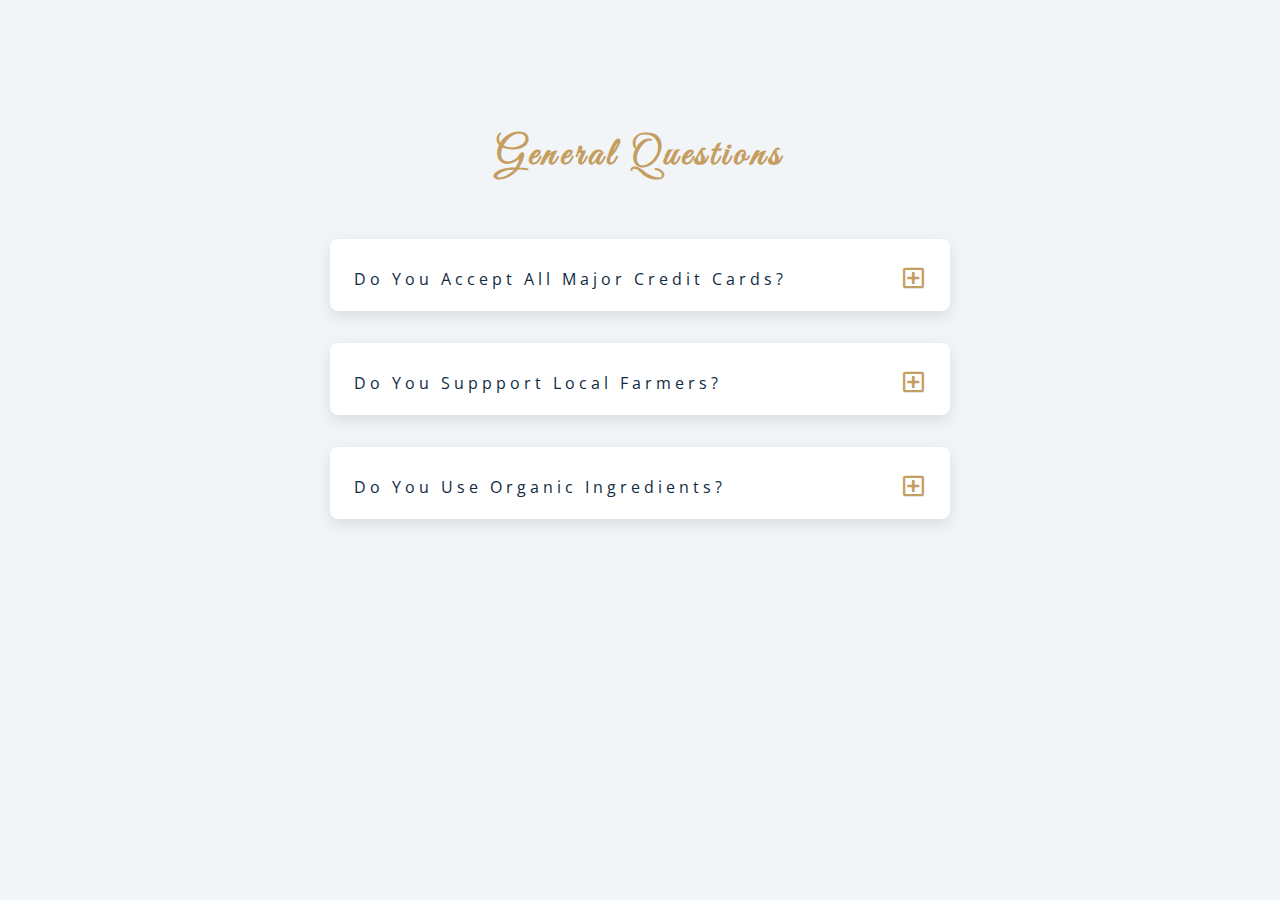
<file: questions/index.html>
<!DOCTYPE html>
<html lang="en">
  <head>
    <meta charset="UTF-8" />
    <meta name="viewport" content="width=device-width, initial-scale=1.0" />
    <title>Q & A</title>
    <!-- font-awesome -->
    <link rel="stylesheet" href="https://cdnjs.cloudflare.com/ajax/libs/font-awesome/5.14.0/css/all.min.css" />
    <!-- extra fonts -->
    <link
      href="https://fonts.googleapis.com/css?family=Great+Vibes&display=swap"
      rel="stylesheet"
    />
    <!-- styles -->
    <link rel="stylesheet" href="styles.css" />
  </head>
  <body>
      <section class="questions">
        <!-- title -->
        <div class="title">
          <h2>general questions</h2>
        </div>
        <!-- questions -->
        <div class="section-center">
          <!-- single question -->
          <article class="question">
            <!-- question title -->
            <div class="question-title">
              <p>do you accept all major credit cards?</p>
              <button type="button" class="question-btn">
                <span class="plus-icon">
                  <i class="far fa-plus-square"></i>
                </span>
                <span class="minus-icon">
                  <i class="far fa-minus-square"></i>
                </span>
              </button>
            </div>
            <!-- question text -->
            <div class="question-text">
              <p>
                Lorem ipsum dolor sit amet, consectetur adipisicing elit. Est
                dolore illo dolores quia nemo doloribus quaerat, magni numquam
                repellat reprehenderit.
              </p>
            </div>
          </article>
          <!-- end of single question -->
          <!-- single question -->
          <article class="question">
            <!-- question title -->
            <div class="question-title">
              <p>do you suppport local farmers?</p>
              <button type="button" class="question-btn">
                <span class="plus-icon">
                  <i class="far fa-plus-square"></i>
                </span>
                <span class="minus-icon">
                  <i class="far fa-minus-square"></i>
                </span>
              </button>
            </div>
            <!-- question text -->
            <div class="question-text">
              <p>
                Lorem ipsum dolor sit amet, consectetur adipisicing elit. Est
                dolore illo dolores quia nemo doloribus quaerat, magni numquam
                repellat reprehenderit.
              </p>
            </div>
          </article>
          <!-- end of single question -->
          <!-- single question -->
          <article class="question">
            <!-- question title -->
            <div class="question-title">
              <p>do you use organic ingredients?</p>
              <!-- button -->
              <button type="button" class="question-btn">
                <span class="plus-icon">
                  <i class="far fa-plus-square"></i>
                </span>
                <span class="minus-icon">
                  <i class="far fa-minus-square"></i>
                </span>
              </button>
            </div>
            <!-- question text -->
            <div class="question-text">
              <p>
                Lorem ipsum dolor sit amet, consectetur adipisicing elit. Est
                dolore illo dolores quia nemo doloribus quaerat, magni numquam
                repellat reprehenderit.
              </p>
            </div>
          </article>
          <!-- end of single question -->
      </section>
    </main>
    <!-- javascript -->
    <script src="index.js"></script>
  </body>
</html>
</file>
<file: questions/styles.css>
/*
=============== 
Fonts
===============
*/
@import url("https://fonts.googleapis.com/css?family=Open+Sans|Roboto:400,700&display=swap");

/*
=============== 
Variables
===============
*/

:root {
  /* dark shades of primary color*/
  --clr-primary-1: hsl(205, 86%, 17%);
  --clr-primary-2: hsl(205, 77%, 27%);
  --clr-primary-3: hsl(205, 72%, 37%);
  --clr-primary-4: hsl(205, 63%, 48%);
  /* primary/main color */
  --clr-primary-5: #49a6e9;
  /* lighter shades of primary color */
  --clr-primary-6: hsl(205, 89%, 70%);
  --clr-primary-7: hsl(205, 90%, 76%);
  --clr-primary-8: hsl(205, 86%, 81%);
  --clr-primary-9: hsl(205, 90%, 88%);
  --clr-primary-10: hsl(205, 100%, 96%);
  /* darkest grey - used for headings */
  --clr-grey-1: hsl(209, 61%, 16%);
  --clr-grey-2: hsl(211, 39%, 23%);
  --clr-grey-3: hsl(209, 34%, 30%);
  --clr-grey-4: hsl(209, 28%, 39%);
  /* grey used for paragraphs */
  --clr-grey-5: hsl(210, 22%, 49%);
  --clr-grey-6: hsl(209, 23%, 60%);
  --clr-grey-7: hsl(211, 27%, 70%);
  --clr-grey-8: hsl(210, 31%, 80%);
  --clr-grey-9: hsl(212, 33%, 89%);
  --clr-grey-10: hsl(210, 36%, 96%);
  --clr-white: #fff;
  --clr-red-dark: hsl(360, 67%, 44%);
  --clr-red-light: hsl(360, 71%, 66%);
  --clr-green-dark: hsl(125, 67%, 44%);
  --clr-green-light: hsl(125, 71%, 66%);
  --clr-gold: #c59d5f;
  --clr-black: #222;
  --ff-primary: "Roboto", sans-serif;
  --ff-secondary: "Open Sans", sans-serif;
  --transition: all 0.3s linear;
  --spacing: 0.25rem;
  --radius: 0.5rem;
  --light-shadow: 0 5px 15px rgba(0, 0, 0, 0.1);
  --dark-shadow: 0 5px 15px rgba(0, 0, 0, 0.2);
  --max-width: 1170px;
  --fixed-width: 620px;
}
/*
=============== 
Global Styles
===============
*/

*,
::after,
::before {
  margin: 0;
  padding: 0;
  box-sizing: border-box;
}
body {
  font-family: var(--ff-secondary);
  background: var(--clr-grey-10);
  color: var(--clr-grey-1);
  line-height: 1.5;
  font-size: 0.875rem;
}
ul {
  list-style-type: none;
}
a {
  text-decoration: none;
}
img:not(.logo) {
  width: 100%;
}
img {
  display: block;
}

h1,
h2,
h3,
h4 {
  letter-spacing: var(--spacing);
  text-transform: capitalize;
  line-height: 1.25;
  margin-bottom: 0.75rem;
  font-family: var(--ff-primary);
}
h1 {
  font-size: 3rem;
}
h2 {
  font-size: 2rem;
}
h3 {
  font-size: 1.25rem;
}
h4 {
  font-size: 0.875rem;
}
p {
  margin-bottom: 1.25rem;
  color: var(--clr-grey-5);
}
@media screen and (min-width: 800px) {
  h1 {
    font-size: 4rem;
  }
  h2 {
    font-size: 2.5rem;
  }
  h3 {
    font-size: 1.75rem;
  }
  h4 {
    font-size: 1rem;
  }
  body {
    font-size: 1rem;
  }
  h1,
  h2,
  h3,
  h4 {
    line-height: 1;
  }
}
/*  global classes */

.btn {
  text-transform: uppercase;
  background: transparent;
  color: var(--clr-black);
  padding: 0.375rem 0.75rem;
  letter-spacing: var(--spacing);
  display: inline-block;
  transition: var(--transition);
  font-size: 0.875rem;
  border: 2px solid var(--clr-black);
  cursor: pointer;
  box-shadow: 0 1px 3px rgba(0, 0, 0, 0.2);
  border-radius: var(--radius);
}
.btn:hover {
  color: var(--clr-white);
  background: var(--clr-black);
}
/* section */
.section {
  padding: 5rem 0;
}

.section-center {
  width: 90vw;
  margin: 0 auto;
  max-width: 1170px;
}
@media screen and (min-width: 992px) {
  .section-center {
    width: 95vw;
  }
}
main {
  min-height: 100vh;
  display: grid;
  place-items: center;
}
/*
=============== 
Questions
===============
*/
.title {
  margin-top: 15vh;
  margin-bottom: 4rem;
}
.title h2 {
  color: var(--clr-gold);
  font-family: "Great Vibes", cursive;
  text-align: center;
}
.section-center {
  max-width: var(--fixed-width);
}
.question {
  background: var(--clr-white);
  border-radius: var(--radius);
  box-shadow: var(--light-shadow);
  padding: 1.5rem 1.5rem 0 1.5rem;
  margin-bottom: 2rem;
}
.question-title {
  display: flex;
  justify-content: space-between;
  align-items: center;
  text-transform: capitalize;
  padding-bottom: 1rem;
}

.question-title p {
  margin-bottom: 0;
  letter-spacing: var(--spacing);
  color: var(--clr-grey-1);
}
.question-btn {
  font-size: 1.5rem;
  background: transparent;
  border-color: transparent;
  cursor: pointer;
  color: var(--clr-gold);
  transition: var(--transition);
}
.question-btn:hover {
  transform: rotate(90deg);
}
.question-text {
  padding: 1rem 0 1.5rem 0;
  border-top: 1px solid rgba(0, 0, 0, 0.2);
}
.question-text p {
  margin-bottom: 0;
}
/* hide text */
.question-text {
  display: none;
}
.show-text .question-text {
  display: block;
}
.minus-icon {
  display: none;
}
.show-text .minus-icon {
  display: inline;
}
.show-text .plus-icon {
  display: none;
}
</file>
